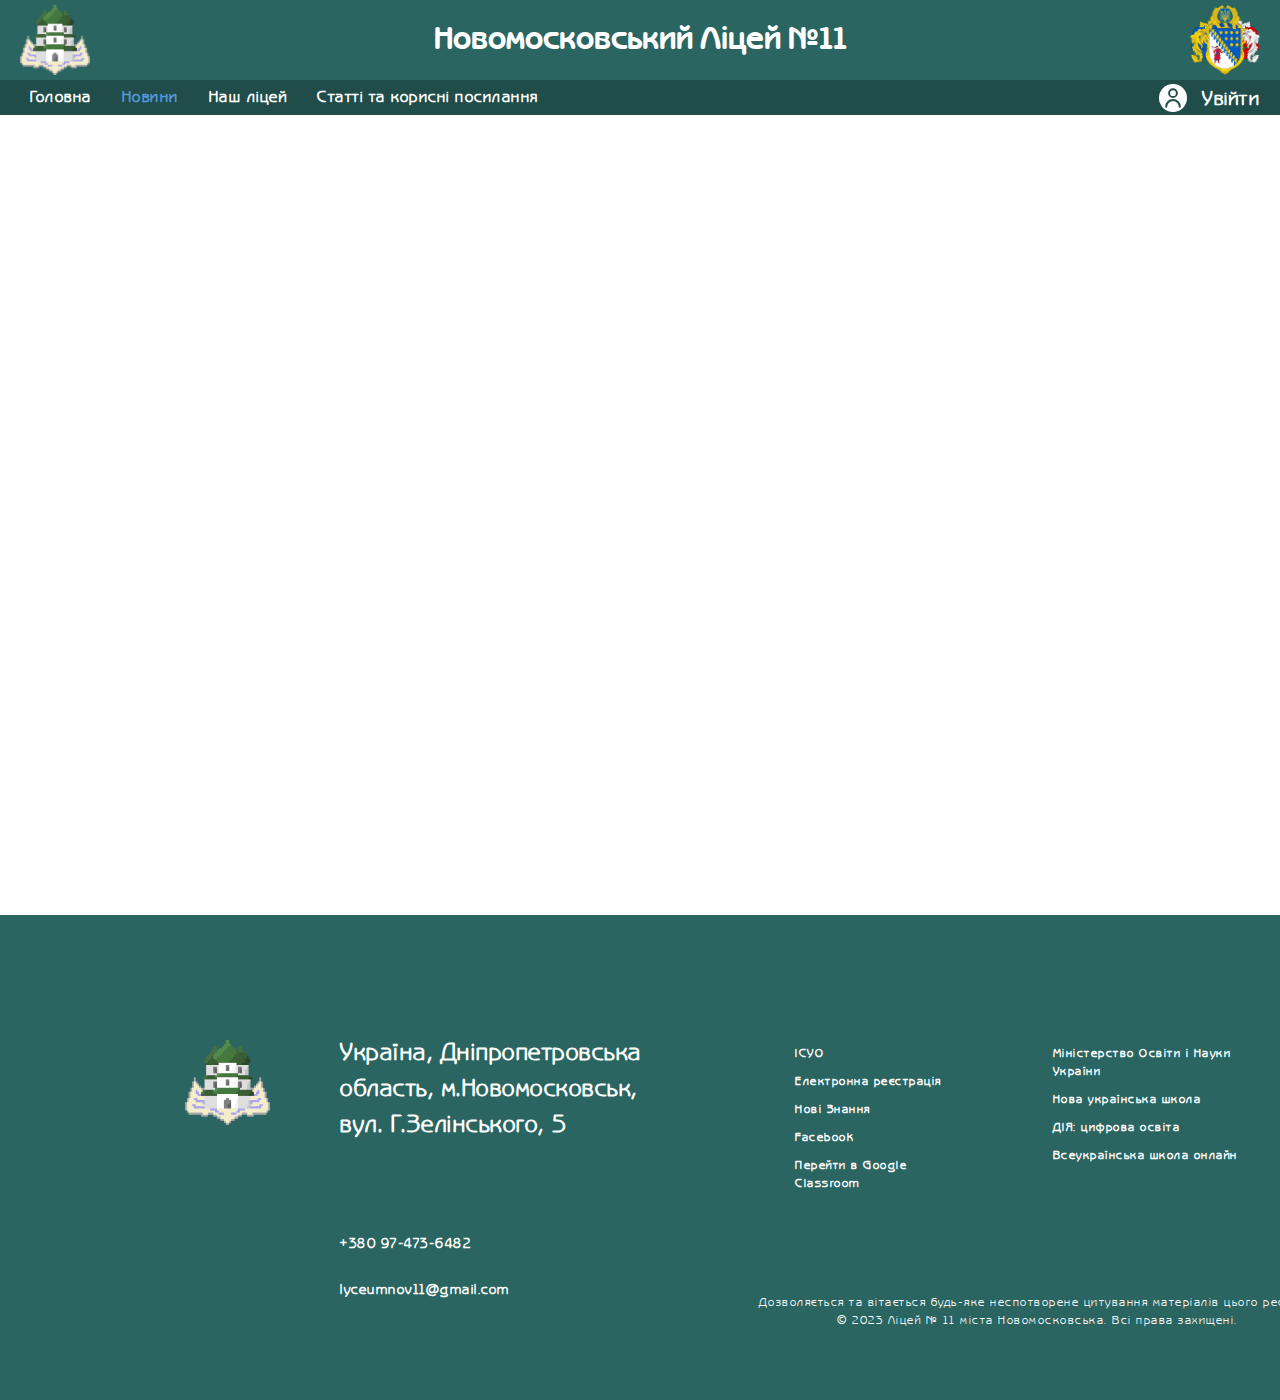
<file: news.html>
<!DOCTYPE html>
<html lang="en">
<head>
    <meta charset="UTF-8">
    <meta name="viewport" content="width=device-width, initial-scale=1.0">
    <title>Новини</title>
    <link rel="stylesheet" href="style.css">
</head>
<body>
    <!-- Menu -->
    <div class="menu">
        <img src="images/coatofarms_school.png" class="coatofarms_school">
        <h1>Новомосковський Ліцей №11</h1>
        <img src="images/coatofarms_region.png" class="coatofarms_region">
    </div>
    
    <div class="navigation">
        <a class="navigation_link" href="index.html">Головна</a>
        <a class="navigation_link activelink" href="news.html">Новини</a>
        <a class="navigation_link" href="our_lyceum.html">Наш ліцей</a>
        <a class="navigation_link" href="404.html">Статті та корисні посилання</a>
        <div class="account_container">
            <img src="images/user_guest.svg" class="account_pic" id="user_marker">
            <p class="account_username">Увійти</p>
            <img src="images/logout.svg" class="account_pic logout none" id="logout">
        </div>
    </div>

    <div class="logpass_container none">
        <img src="images/cross.svg" class="logpass_exit" id="logpass_exit">
        <div class="logpass_select">
            <input type="checkbox" id="logpass_select_button" class="logpass_select_button">
        </div>
        <input class="logpass_input logpass_login" type="text" id="login" placeholder="Логін">
        <input class="logpass_input logpass_password" type="password" id="password" placeholder="Пароль">
            <img src="images/hidden.svg" id="visiblehidden">
        <div class="logpass_confirm">Увійти</div>
    </div>
    <section class="news">
    </section>

    <div class="footer">
        <img src="images/coatofarms_school.png" class="footer_logo">
        <div class="footer_center">
            <p class="footer_center_adress">Україна, Дніпропетровська область, м.Новомосковськ, вул. Г.Зелінського, 5</p>
            <p class="footer_center_number">+380 97-473-6482</p>
            <p class="footer_center_email">lyceumnov11@gmail.com</p>
        </div>
        <div class="footer_right">
            <ul class="footer_right_linksbox">
                <li><a href="404.html" class="footer_right_linksbox_link">ІСУО</a></li>
                <li><a href="404.html" class="footer_right_linksbox_link">Електронна реєстрація</a></li>
                <li><a href="404.html" class="footer_right_linksbox_link">Нові Знання</a></li>
                <li><a href="https://www.facebook.com/groups/465868727730921/" class="footer_right_linksbox_link">Facebook</a></li>
                <li><a href="https://classroom.google.com/" class="footer_right_linksbox_link">Перейти в Google Classroom</a></li>
            </ul>
            <ul class="footer_right_linksbox">
                <li><a href="https://mon.gov.ua/ua" class="footer_right_linksbox_link">Міністерство Освіти і Науки України</a></li>
                <li><a href="https://nus.org.ua/" class="footer_right_linksbox_link">Нова українська школа</a></li>
                <li><a href="https://osvita.diia.gov.ua/" class="footer_right_linksbox_link">ДІЯ: цифрова освіта</a></li>
                <li><a href="https://lms.e-school.net.ua/" class="footer_right_linksbox_link">Всеукраїнська школа онлайн</a></li>
            </ul>
            <p class="footer_right_rights">
                Дозволяється та вітається будь-яке неспотворене цитування матеріалів цього ресурсу. <br>
                © 2023 Ліцей № 11 міста Новомосковська. Всі права захищені.
            </p>
        </div>
    </div>
</body>
<script src="./script.js"></script>
</html>
</file>
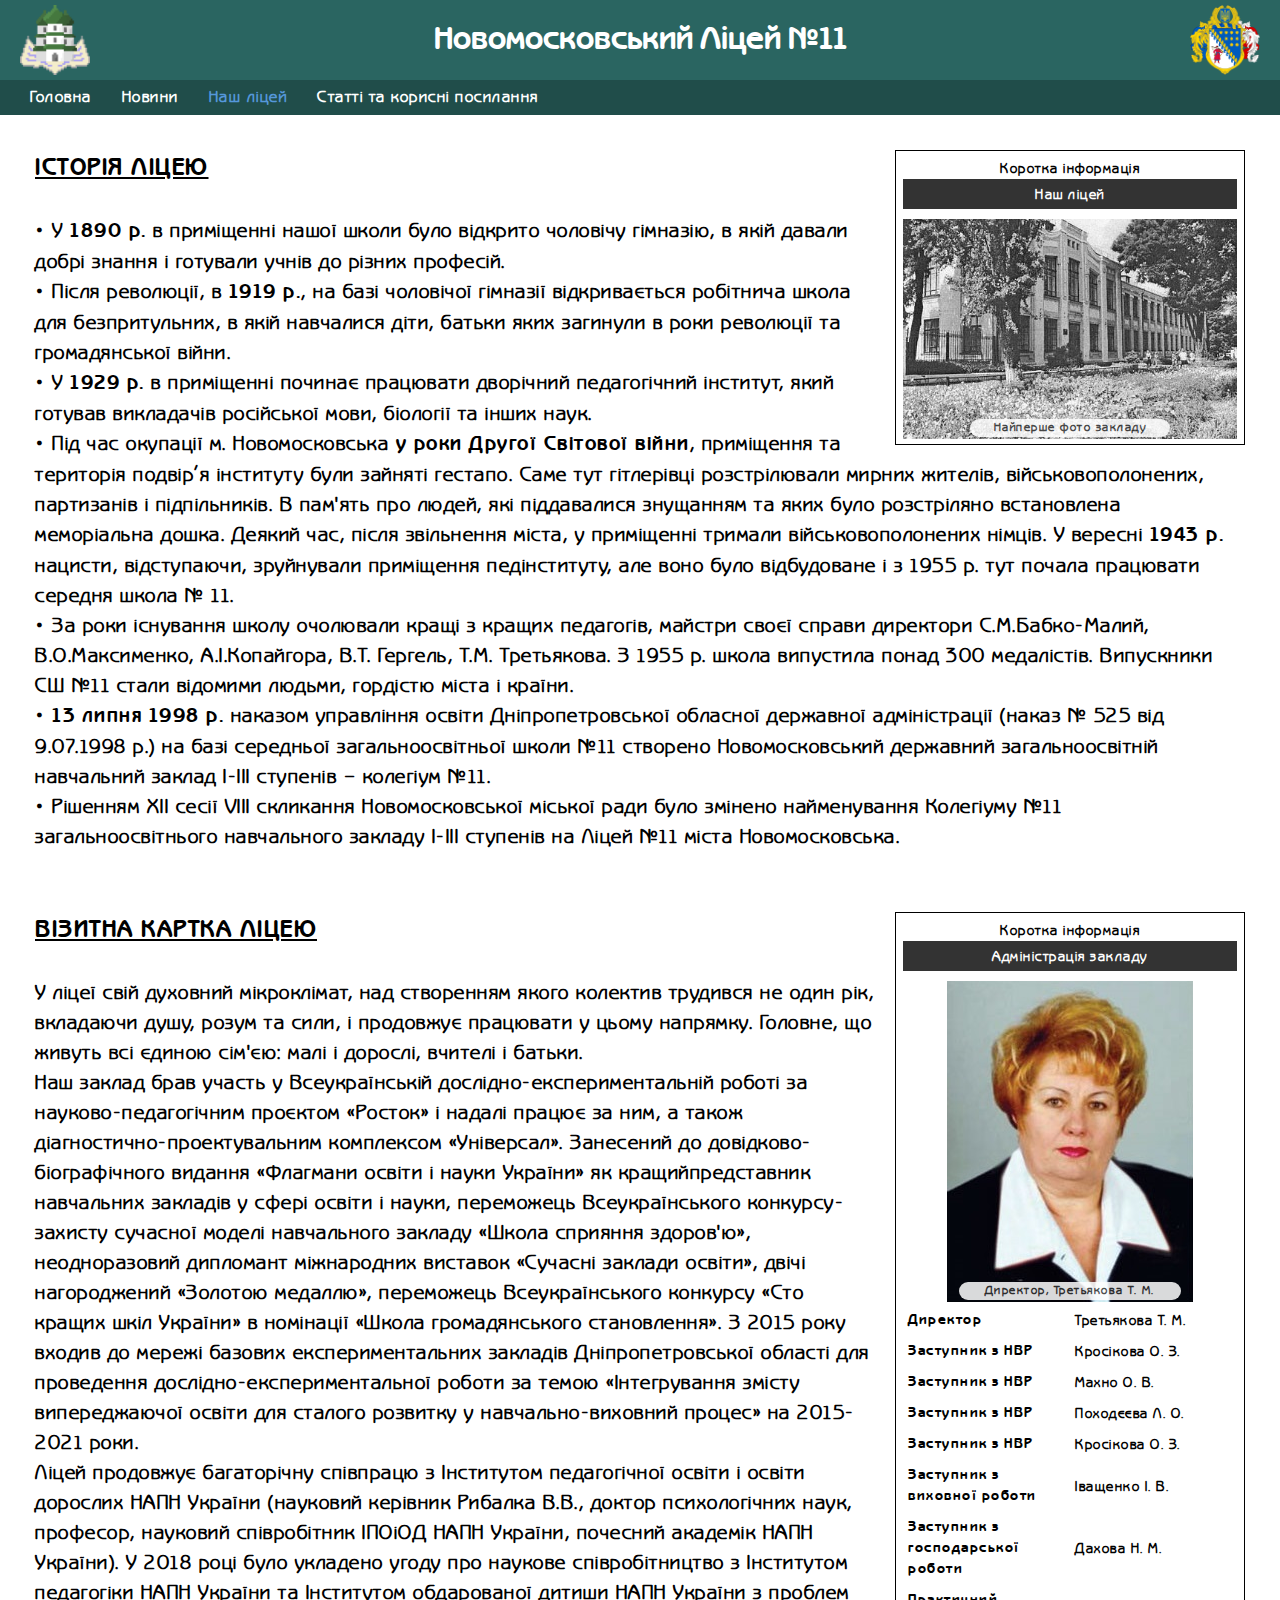
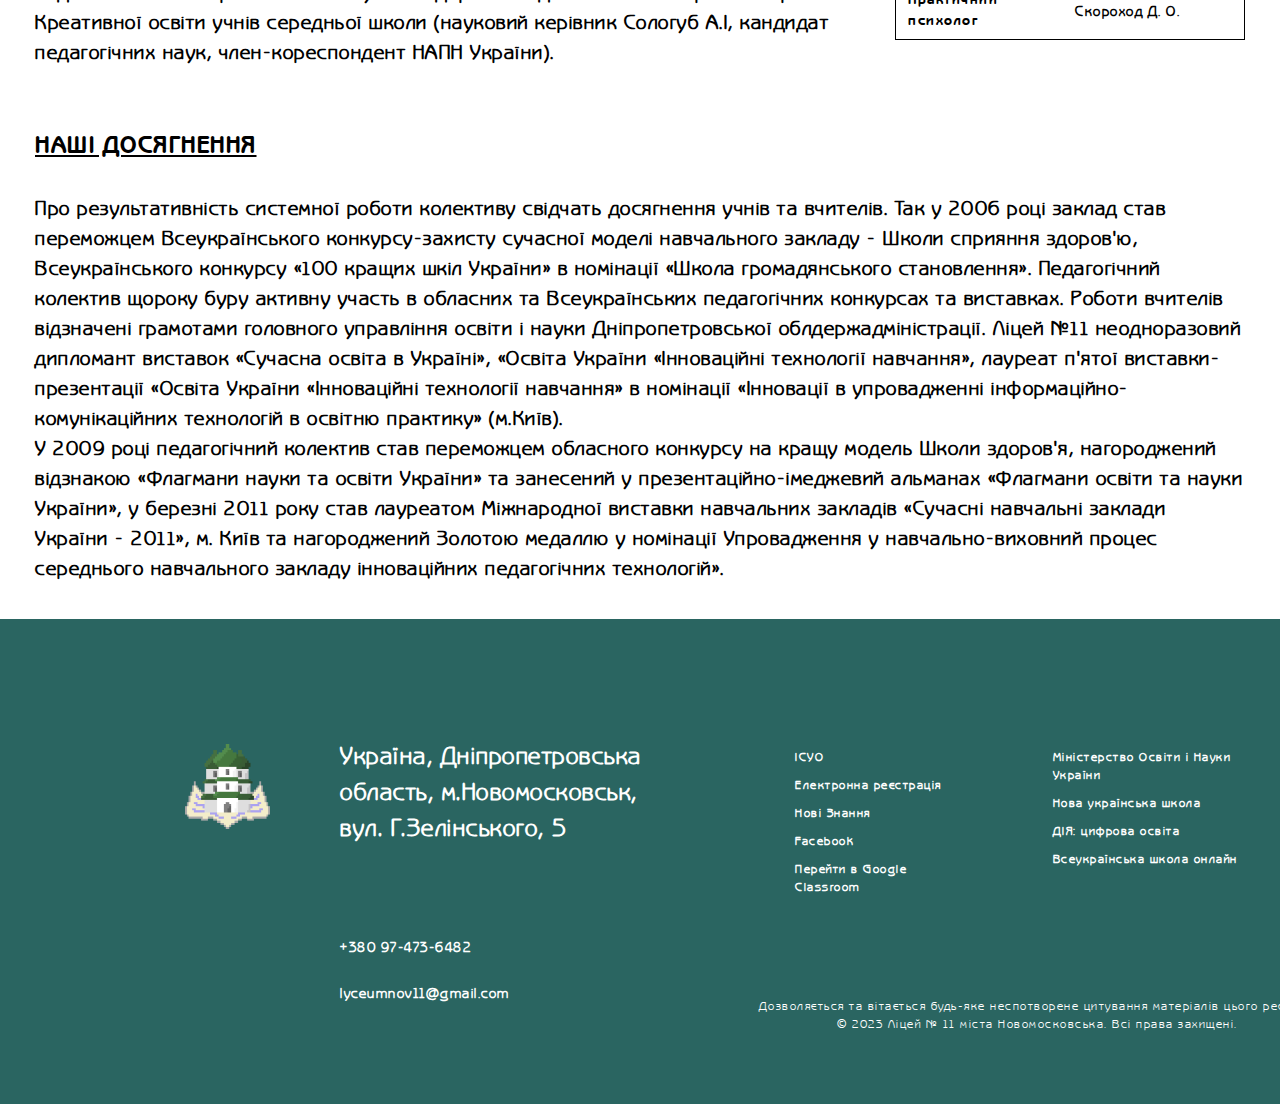
<file: our_lyceum.html>
<!DOCTYPE html>
<html lang="en">
<head>
    <meta charset="UTF-8">
    <meta name="viewport" content="width=device-width, initial-scale=1.0">
    <title>Наш ліцей</title>
    <link rel="stylesheet" href="style.css">
    <link rel="icon" href="images/coatofarms_school.png">
</head>
<body>
    <!-- Menu -->
    <div class="menu">
        <img src="images/coatofarms_school.png" class="coatofarms_school">
        <h1>Новомосковський Ліцей №11</h1>
        <img src="images/coatofarms_region.png" class="coatofarms_region">
    </div>
    
    <div class="navigation">
        <a class="navigation_link" href="index.html">Головна</a>
        <a class="navigation_link" href="news.html">Новини</a>
        <a class="navigation_link activelink" href="our_lyceum.html">Наш ліцей</a>
        <a class="navigation_link" href="404.html">Статті та корисні посилання</a>
    </div>
    

    <section class="about">
        
        <p class="about_text">
            <table class="about_short">
                <tbody>
                    <tr><td>Коротка інформація</td></tr>
                    <tr><th>Наш ліцей</th></tr>
                    <tr>
                        <td class="about_short_withimage">
                            <img src="images/our_lyceum_photo.jpg" class="about_text_short_withimage_image">
                            <span class="about_text_short_withimage_description">Найперше фото закладу</span>
                        </td>
                    </tr>
                </tbody>
            </table>
            <span class="text_header">ІСТОРІЯ ЛІЦЕЮ</span> <br> <br>
            • У <span class="text_bold">1890 р.</span> в приміщенні нашої школи було відкрито чоловічу гімназію, в якій давали добрі знання і готували учнів до різних професій. <br>
            • Після революції, в <span class="text_bold">1919 р.</span>, на базі чоловічої гімназії відкривається робітнича школа для безпритульних, в якій навчалися діти, батьки яких загинули в роки революції та громадянської війни. <br>
            • У <span class="text_bold">1929 р.</span> в приміщенні починає працювати дворічний педагогічний інститут, який готував викладачів російської мови, біології та інших наук. <br>
            • Під час окупації м. Новомосковська <span class="text_bold">у роки Другої Світової війни</span>, приміщення та територія подвір’я інституту були зайняті гестапо. Саме тут гітлерівці розстрілювали мирних жителів, військовополонених, партизанів і підпільників. В пам'ять про людей, які піддавалися знущанням та яких було розстріляно встановлена меморіальна дошка. Деякий час, після звільнення міста, у приміщенні тримали військовополонених німців. У вересні <span class="text_bold">1943 р.</span> нацисти, відступаючи, зруйнували приміщення педінституту, але воно було відбудоване і з 1955 р. тут почала працювати середня школа № 11. <br> 
            • За роки існування школу очолювали кращі з кращих педагогів, майстри своєї справи директори С.М.Бабко-Малий, В.О.Максименко, А.І.Копайгора, В.Т. Гергель, Т.М. Третьякова. З 1955 р. школа випустила понад 300 медалістів. Випускники СШ №11 стали відомими людьми, гордістю міста і країни. <br>
            • <span class="text_bold">13 липня 1998 р.</span> наказом управління освіти Дніпропетровської обласної державної адміністрації (наказ № 525 від 9.07.1998 р.) на базі середньої загальноосвітньої школи №11 створено Новомосковський державний загальноосвітній навчальний заклад І-ІІІ ступенів – колегіум №11. <br>
            • Рішенням ХІІ сесії VIII скликання Новомосковської міської ради було змінено найменування Колегіуму №11 загальноосвітнього навчального закладу І-ІІІ ступенів на Ліцей №11 міста Новомосковська. <br> <br> <br>

            <table class="about_short">
                <tbody>
                    <tr><td>Коротка інформація</td></tr>
                    <tr><th>Адміністрація закладу</th></tr>
                    <tr>
                        <td class="about_short_withimage" >
                            <img src="images/our_lyceum_headmaster.jpg" class="about_text_short_withimage_image">
                            <span style=" width: 90%;" class="about_text_short_withimage_description">Директор, Третьякова Т. М.</span>
                        </td>
                    </tr>
                    <tr class="about_short_2obj">
                        <td class="text_bold">Директор</td>
                        <td>Третьякова Т. М.</td>
                    </tr>
                    <tr class="about_short_2obj">
                        <td class="text_bold">Заступник з НВР</td>
                        <td>Кросікова О. З.</td>
                    </tr>
                    <tr class="about_short_2obj">
                        <td class="text_bold">Заступник з НВР</td>
                        <td>Махно О. В.</td>
                    </tr>
                    <tr class="about_short_2obj">
                        <td class="text_bold">Заступник з НВР</td>
                        <td>Походєєва Л. О.</td>
                    </tr>
                    <tr class="about_short_2obj">
                        <td class="text_bold">Заступник з НВР</td>
                        <td>Кросікова О. З.</td>
                    </tr>
                    <tr class="about_short_2obj">
                        <td class="text_bold">Заступник з виховної роботи</td>
                        <td>Іващенко І. В.</td>
                    </tr>
                    <tr class="about_short_2obj">
                        <td class="text_bold">Заступник з господарської роботи</td>
                        <td>Дахова Н. М.</td>
                    </tr>
                    <tr class="about_short_2obj">
                        <td class="text_bold">Практичний психолог</td>
                        <td>Скороход Д. О.</td>
                    </tr>
                </tbody>
            </table>
            <span class="text_header">ВІЗИТНА КАРТКА ЛІЦЕЮ</span> <br> <br>
            ㅤㅤУ ліцеї свій духовний мікроклімат, над створенням якого колектив трудився не один рік, вкладаючи душу, розум та сили, і продовжує працювати у цьому напрямку. Головне, що живуть всі єдиною сім'єю: малі і дорослі, вчителі і батьки. <br>
            ㅤㅤНаш заклад брав участь у Всеукраїнській дослідно-експериментальній роботі за науково-педагогічним проєктом «Росток» і надалі працює за ним, а також діагностично-проектувальним комплексом «Універсал». Занесений до  довідково-біографічного видання «Флагмани освіти і науки України» як кращийпредставник навчальних закладів у сфері освіти і науки, переможець Всеукраїнського конкурсу-захисту сучасної моделі навчального закладу «Школа сприяння здоров'ю», неодноразовий дипломант міжнародних виставок «Сучасні заклади освіти», двічі нагороджений «Золотою медаллю», переможець Всеукраїнського конкурсу «Сто кращих шкіл України» в номінації «Школа громадянського становлення». З 2015 року входив до мережі базових експериментальних закладів Дніпропетровської області для проведення дослідно-експериментальної роботи за темою «Інтегрування змісту випереджаючої освіти для сталого розвитку у навчально-виховний процес» на 2015-2021 роки. <br>
            ㅤㅤЛіцей продовжує багаторічну співпрацю з Інститутом педагогічної освіти і освіти дорослих НАПН України (науковий керівник Рибалка В.В., доктор психологічних наук, професор, науковий співробітник ІПОіОД НАПН України, почесний академік НАПН України). У 2018 році було укладено угоду про наукове співробітництво з Інститутом педагогіки НАПН України та Інститутом обдарованої дитиши НАПН України з проблем Креативної освіти учнів середньої школи (науковий керівник Сологуб А.І, кандидат педагогічних наук, член-кореспондент НАПН України). <br> <br> <br>


            <span class="text_header">НАШІ ДОСЯГНЕННЯ</span> <br> <br>
            ㅤㅤПро результативність системної роботи колективу свідчать досягнення учнів та вчителів. Так у 2006 році заклад став переможцем Всеукраїнського конкурсу-захисту сучасної моделі навчального закладу - Школи сприяння здоров'ю, Всеукраїнського конкурсу «100 кращих шкіл України» в номінації «Школа громадянського становлення». Педагогічний колектив щороку буру активну участь в обласних та Всеукраїнських педагогічних конкурсах та виставках. Роботи вчителів відзначені грамотами головного управління освіти і науки Дніпропетровської облдержадміністрації. Ліцей №11 неодноразовий дипломант виставок «Сучасна освіта в Україні», «Освіта України «Інноваційні технології навчання», лауреат п'ятої виставки-презентації «Освіта України «Інноваційні технології навчання» в номінації «Інновації в упровадженні інформаційно-комунікаційних технологій в освітню практику» (м.Київ). <br>
            ㅤㅤУ 2009 році педагогічний колектив став переможцем обласного конкурсу на кращу модель Школи здоров'я, нагороджений відзнакою «Флагмани науки та освіти України» та занесений у презентаційно-імеджевий альманах «Флагмани освіти та науки України», у березні 2011 року став лауреатом Міжнародної виставки навчальних закладів «Сучасні навчальні заклади України - 2011», м. Київ та нагороджений Золотою медаллю у номінації Упровадження у навчально-виховний процес середнього навчального закладу інноваційних педагогічних технологій».

        </p>
    </section>

    <div class="footer">
        <img src="images/coatofarms_school.png" class="footer_logo">
        <div class="footer_center">
            <p class="footer_center_adress">Україна, Дніпропетровська область, м.Новомосковськ, вул. Г.Зелінського, 5</p>
            <p class="footer_center_number">+380 97-473-6482</p>
            <p class="footer_center_email">lyceumnov11@gmail.com</p>
        </div>
        <div class="footer_right">
            <ul class="footer_right_linksbox">
                <li><a href="404.html" class="footer_right_linksbox_link">ІСУО</a></li>
                <li><a href="404.html" class="footer_right_linksbox_link">Електронна реєстрація</a></li>
                <li><a href="404.html" class="footer_right_linksbox_link">Нові Знання</a></li>
                <li><a href="https://www.facebook.com/groups/465868727730921/" class="footer_right_linksbox_link">Facebook</a></li>
                <li><a href="https://classroom.google.com/" class="footer_right_linksbox_link">Перейти в Google Classroom</a></li>
            </ul>
            <ul class="footer_right_linksbox">
                <li><a href="https://mon.gov.ua/ua" class="footer_right_linksbox_link">Міністерство Освіти і Науки України</a></li>
                <li><a href="https://nus.org.ua/" class="footer_right_linksbox_link">Нова українська школа</a></li>
                <li><a href="https://osvita.diia.gov.ua/" class="footer_right_linksbox_link">ДІЯ: цифрова освіта</a></li>
                <li><a href="https://lms.e-school.net.ua/" class="footer_right_linksbox_link">Всеукраїнська школа онлайн</a></li>
            </ul>
            <p class="footer_right_rights">
                Дозволяється та вітається будь-яке неспотворене цитування матеріалів цього ресурсу. <br>
                © 2023 Ліцей № 11 міста Новомосковська. Всі права захищені.
            </p>
        </div>
    </div>
</body>
</html>
</file>
<file: style.css>
/* CSS RESET */
*{
    margin: 0;
    padding: 0;
}
body {
    min-height: 100vh;
    scroll-behavior: smooth;
    text-rendering: optimizeSpeed;
    line-height: 1.5;
    overflow-x: hidden;
}
img {
    max-width: 100%;
    display: block;
}
input,
button,
textarea,
select {
  font: inherit;
}
a{
    text-decoration: none;
}
a:hover{
    text-decoration: underline;
    cursor: pointer;
}



/* FONTS */
@font-face {
    font-family: 'header';
    src: url(fonts/BenguiatGothicC_Bold.ttf)
}/*the font for headers*/
@font-face {
    font-family: 'regular';
    src: url(fonts/BenguiatGothicC.ttf);
}/*the font for other components*/



/* MENU */
.menu{
    width: 100%;
    height: 80px;
    background: #2a6561;
    display: flex;
    justify-content: center;
    align-items: center;
    user-select: none;
}
h1{
    color: #fff;
    font-family: 'header';
    font-size: 32px;
}
.navigation{
    width: calc(100% - 30px);
    height: 35px;
    background: #204d4a;
    display: flex;
    padding-left: 30px;
    align-items: center;
    gap: 30px;
    user-select: none;
}
.navigation_link{
    color: #fff;
    font-family: 'regular';
    font-weight: 600;
    letter-spacing: 1.5px;
}
.activelink{
    color: rgb(85, 151, 218);
}
.coatofarms_school, .coatofarms_region{
    width: 70px;
    height: 70px;
    position: absolute;
}
.coatofarms_school{
    left: 20px;
    top: 5px;
}
.coatofarms_region{
    right: 20px;
    top: 5px;
}
.account_container{
    height: 100%;
    display: flex;
    justify-content: center;
    align-items: center;
    gap: 5px;
    position: absolute;
    right: 0;
    padding-right: 10px;
    padding-left: 10px;
    color: #fff;
    font-family: 'regular';
    font-weight: 600;
    letter-spacing: 1.5px;
}
.account_username{
    height: 25px;
    font-size: 20px;
    user-select: none;
    cursor: pointer;
    padding-left: 10px;
    padding-right: 10px;
    padding-bottom: 3px;
    border-radius: 10px;
}
.account_username:hover{
    text-decoration: underline;
}
.account_pic{
    width: 28px;
    height: 28px;
}
.logout{
    margin-left: -8px;
    opacity: 0.7;
    cursor: pointer;
}
.logout:hover{
    opacity: 1;
}


/* THE SECTION WITH BASIC INFO ABOUT LYCEUM */
.about{
    padding: 35px;
    font-family: 'regular';
    font-weight: bold;
    letter-spacing: 1.5px;
    font-size: 20px;
}
.about_text{
    width: 100%;
    height: 100%;
}
.text_bold{
    font-family: 'header';
    font-weight: 900;
}
.text_underlined{
    text-decoration: underline;
}
.text_header{
    font-family: 'header';
    font-weight: 900;
    font-size: 24px;
    text-decoration: underline;
}
.about_short{
    width: 350px;
    border: 1px solid;
    padding: 5px;
    font-family: 'regular';
    font-weight: bold;
    letter-spacing: 1.5px;
    font-size: 14px;
    float: right;
    margin-left: 15px;
    user-select: none;
}
.about_short thead{
    display: block;
}
.about_short tr{
    width: 100%;
    display: flex;
    justify-content: center;
    align-items: center;
}
.about_short th{
    width: 100%;
    height: 30px;
    background: #333333;
    color: #fff;
    margin-bottom: 10px;
    display: flex;
    justify-content: center;
    align-items: center;
}
.about_short span{
    /* width: 45%; */
    display: flex;
    justify-content: center;
    align-items: center;
}
.about_text_short_withimage img{
    position: relative;
    z-index: 0;
}
.about_text_short_withimage_description{
    width: 60%;
    font-size: 12px;
    color: #333333;
    background-color: #fff;
    opacity: 0.85;
    border-radius: 10px;
    position: relative;
    z-index: 1;
    margin: auto;
    margin-top: -20px;
}
.about_short_2obj{
    margin-top: 10px;
}
.about_short_2obj td{
    width: 50%;
    display: flex;
    gap: 10px;
    padding-left: 5px;
}
.about_short_2obj img{
    height: 18px;
}


.logpass_container{
    width: 500px;
    height: 300px;
    display: block;
    position: fixed;
    border: 1px solid #d5d5d5;
    background: #fff;
    border-radius: 30px;
    top: calc((100% - 300px) / 2);
    left: calc((100% - 500px) / 2);
    font-family: 'regular';
    font-weight: bold;
    letter-spacing: 1.5px;
    font-size: 16px;
}
.logpass_exit{
    width: 25px;
    height: 25px;
    position: absolute;
    right: 10px;
    top: 10px;
    padding: 5px;
}
.logpass_exit:hover{
    background: #c5c5c5;
    border-radius: 50%;
}
.logpass_input{
    width: 80%;
    height: 20px;
    margin-left: 7%;
    padding: 10px;
    border: 2.5px solid #e6e6e6;
    border-radius: 20px;
    letter-spacing: 1.5px;
    background: #fff;
}
.logpass_input:hover{
    background: #eeeeee;
}
.logpass_login{
    margin-top: 15px;
}
.logpass_password{
    width: calc(80% - 40px);
    padding-right: 50px;
    margin-top: 20px;
}
.logpass_confirm{
    width: 60%;
    height: 50px;
    background: #1877f2;;
    margin-left: 20%;
    margin-top: 30px;
    letter-spacing: 1.5px;
    cursor: pointer;
    border-radius: 20px;
    display: flex;
    justify-content: center;
    align-items: center;
    color: #fff;
    font-size: 20px;
    user-select: none;
}
.logpass_confirm:hover{
    background: #1362c9;
}
.logpass_confirm_reg{
    background: #42b72a;
}
.logpass_confirm_reg:hover{
    background: #39a025
}
.logpass_select{
    width: 100%;
    height: 60px;
    display: flex;
    justify-content: center;
    align-items: center;
    margin-top: 15px;
    user-select: none;
}
.logpass_select_button{
    -webkit-appearance: none;
    -moz-appearance: none;
    appearance: none;
    position: relative;
    width: 250px;
    height: 33px;
    margin: 0;
    vertical-align: top;
    background: #1877f2;
    border: 1px solid #bbc1e1;
    border-radius: 30px;
    outline: none;
    cursor: pointer;
    display: flex;
    align-items: center;
    padding: 3px;
}
.logpass_select_button:hover{
    background: #1362c9;
    transition: none;
}
.logpass_select_button::after {
    content: "Увійти";
    width: 80px;
    height: 20px;
    border: 3px solid #fff;
    border-radius: 500px;
    display: flex;
    justify-content: center;
    align-items: center;
    font-size: 14px;
    color: #fff;
    font-weight: 700;
    transition: all 0.5s linear;
    letter-spacing: 1.5px;
    margin-left: 1px;
}
.logpass_select_button:checked::after {
    animation: toggle-button-checked 0.5s linear;
    width: 150px;
    transform: translateX(calc(53% + 4px));
    border: 3px solid #fff;
    content: "Зареєструватися";
    
    transition: 0.5s linear;
    letter-spacing: 1.5px;
}
.logpass_select_button:checked {
    background-color: #42b72a;
}
.logpass_select_button:checked:hover{
    background: #39a025;
    transition: none;
}

#visiblehidden{
    width: 25px;
    height: 25px;
    position: absolute;
    top: 161px;
    right: 10.5%;
    padding: 3px;
    cursor: pointer;
    border-radius: 50%;
}
#visiblehidden:hover{
    background: #e0e0e0;
}
@keyframes toggle-button-checked{
    0%{
        content: "еєструват"; 
    }
    50%{
        content: "реєструвати";
    }
    75%{
        content: "ареєструватис";
    }
    100%{
        content: "Зареєструватися";
    }
}

/* FOOTER */
.footer{
    width: 100%;
    height: 485px;
    background: #2a6561;
    display: flex;
    color: #fff;
    font-family: 'regular';
    font-weight: bold;
    letter-spacing: 1.5px;
}
.footer_logo{
    width: 85px;
    height: 85px;
    margin-top: 125px;
    margin-left: 185px;
    user-select: none;
}
.footer_center{
    width: 310px;
    height: calc(100% -120px);
    margin-left: 70px;
    margin-top: 120px;
}
.footer_center_adress{
    width: 310px;
    font-size: 24px;
}
.footer_center_number{
    font-size: 14px;
    margin-top: 90px;
}
.footer_center_email{
    font-size: 14px;
    margin-top: 25px;
}
.footer_right{
    width: 485px;
    height: calc(100% - 200px);
    margin-top: 130px;
    margin-left: 145px;
    display: flex;
    gap: 80px;
    position: relative;
}
.footer_right_linksbox{
    list-style: none;
    font-family: 'regular';
    font-weight: bold;
    letter-spacing: 1.5px;
    font-size: 12px;
}
.footer_right_linksbox li{
    margin-bottom: 10px;
}
.footer_right_linksbox_link{
    color: #fff;
    margin-top: 10px;
}
.footer_right_rights{
    width: 120%;
    position: absolute;
    left: -10%;
    bottom: 0;
    font-size: 12px;
}
.footer_right_rights{
    font-weight: normal;
    text-align: center;
}



.news{
    min-height: 800px;
    font-family: 'regular';
    font-weight: bold;
    letter-spacing: 1.5px;
    font-size: 16px;
}










.none{
    display: none;
}
</file>
